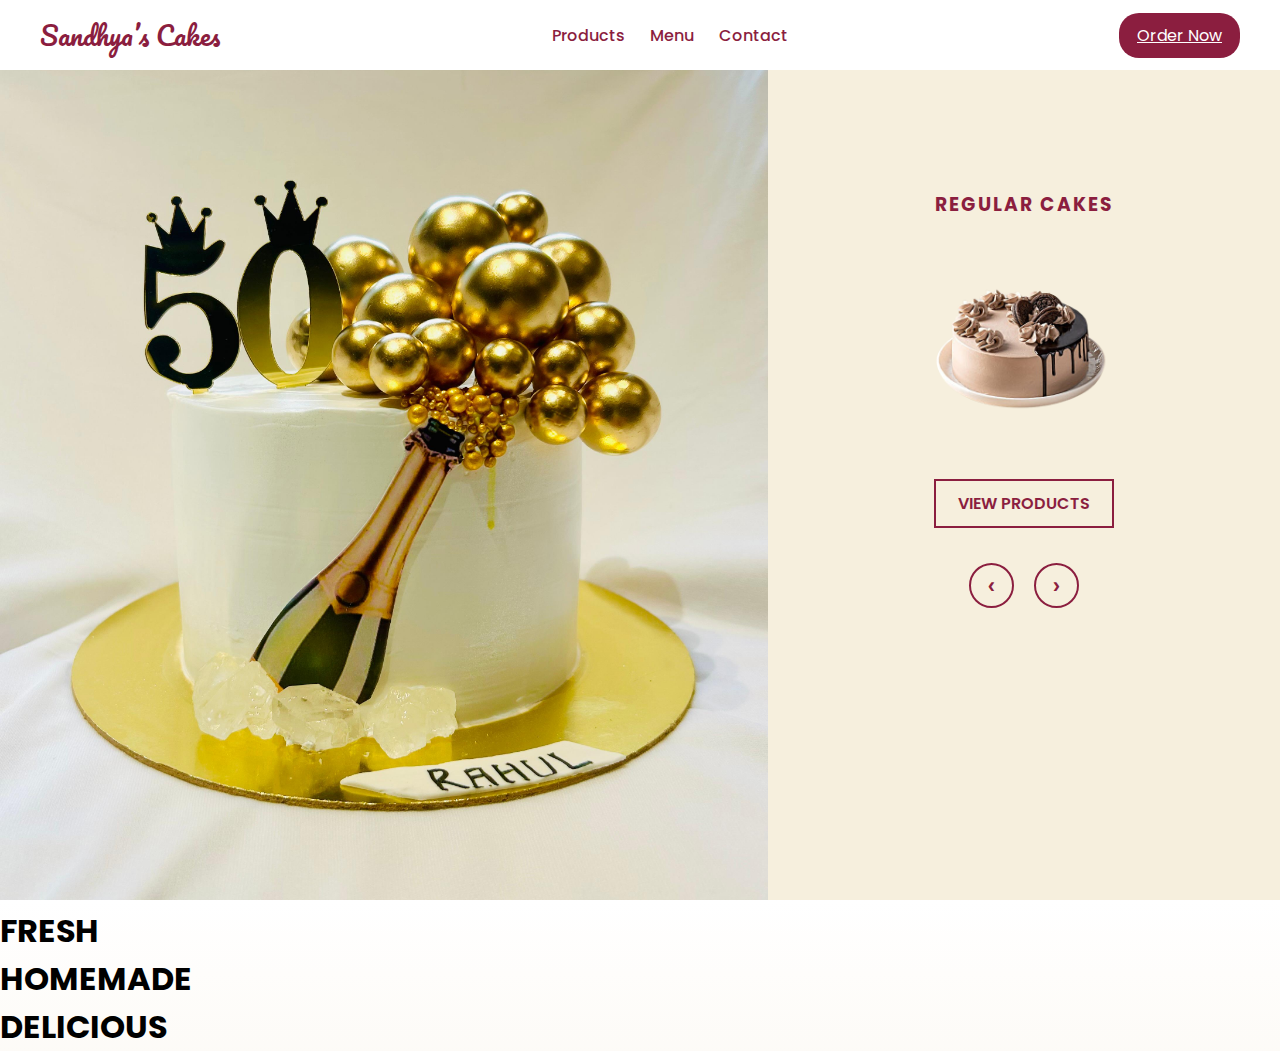
<file: index.html>
<!DOCTYPE html>
<html lang="en">
<head>
    <meta charset="UTF-8">
    <title>Sandhya’s Cakes</title>

    <!-- Google Fonts -->
    <link href="https://fonts.googleapis.com/css2?family=Pacifico&family=Poppins:wght@400;500;600&display=swap" rel="stylesheet">

    <link rel="stylesheet" href="style.css">
</head>
<body>

<!-- NAVBAR -->
<nav class="navbar">
    <div class="logo">Sandhya’s Cakes</div>
    <ul class="nav-links">
        <li><a href="Products">Products</a></li>
        <li><a href="menu.html">Menu</a></li>
        <li><a href="Contact">Contact</a></li>
    </ul>
    <a href="https://wa.me/919404030979?text=Hello!%20I%20want%20to%20order%20a%20cake%20"
   class="order-btn"
   target="_blank">
   Order Now
</a>

</nav>

<!-- HERO SECTION -->
<section class="hero">
    <!-- LEFT -->
    <div class="hero-left">
        <img src="cake1.jpeg" alt="Cake Image">
        <h1>FRESH<br>HOMEMADE<br>DELICIOUS</h1>
    </div>

    <!-- RIGHT -->
   <div class="hero-right">
    <h3 id="category-title">REGULAR CAKES</h3>

    <img id="category-image" src="regular-cake.png" alt="Cake">

    <a id="viewLink" href="regular-cakes.html" class="view-btn">
        VIEW PRODUCTS
    </a>

    <div class="arrows">
        <button onclick="prevCategory()">‹</button>
        <button onclick="nextCategory()">›</button>
    </div>
</div>

</section>
<script>
const categories = [
    {
        name: "REGULAR CAKES",
        image: "regular-cake.jpg",
        link: "regular-cakes.html"
    },
    {
        name: "PREMIUM CAKES",
        image: "premium-cake.png",
        link: "premium-cakes.html"
    },
    {
        name: "DRY CAKES",
        image: "dry-cake.png",
        link: "dry-cakes.html"
    },
    {
        name: "CUPCAKES",
        image: "cupcake.png",
        link: "cupcakes.html"
    },
     {
        name: "CHEESECAKE JARS",
        image: "chessecake.png",
        link: "cheesecake.html"
    }
];

let index = 0;

function updateCategory() {
    document.getElementById("category-title").innerText = categories[index].name;
    document.getElementById("category-image").src = categories[index].image;
    document.getElementById("viewLink").href = categories[index].link;
}

function nextCategory() {
    index = (index + 1) % categories.length;
    updateCategory();
}

function prevCategory() {
    index = (index - 1 + categories.length) % categories.length;
    updateCategory();
}
</script>

</body>
</html>
</file>
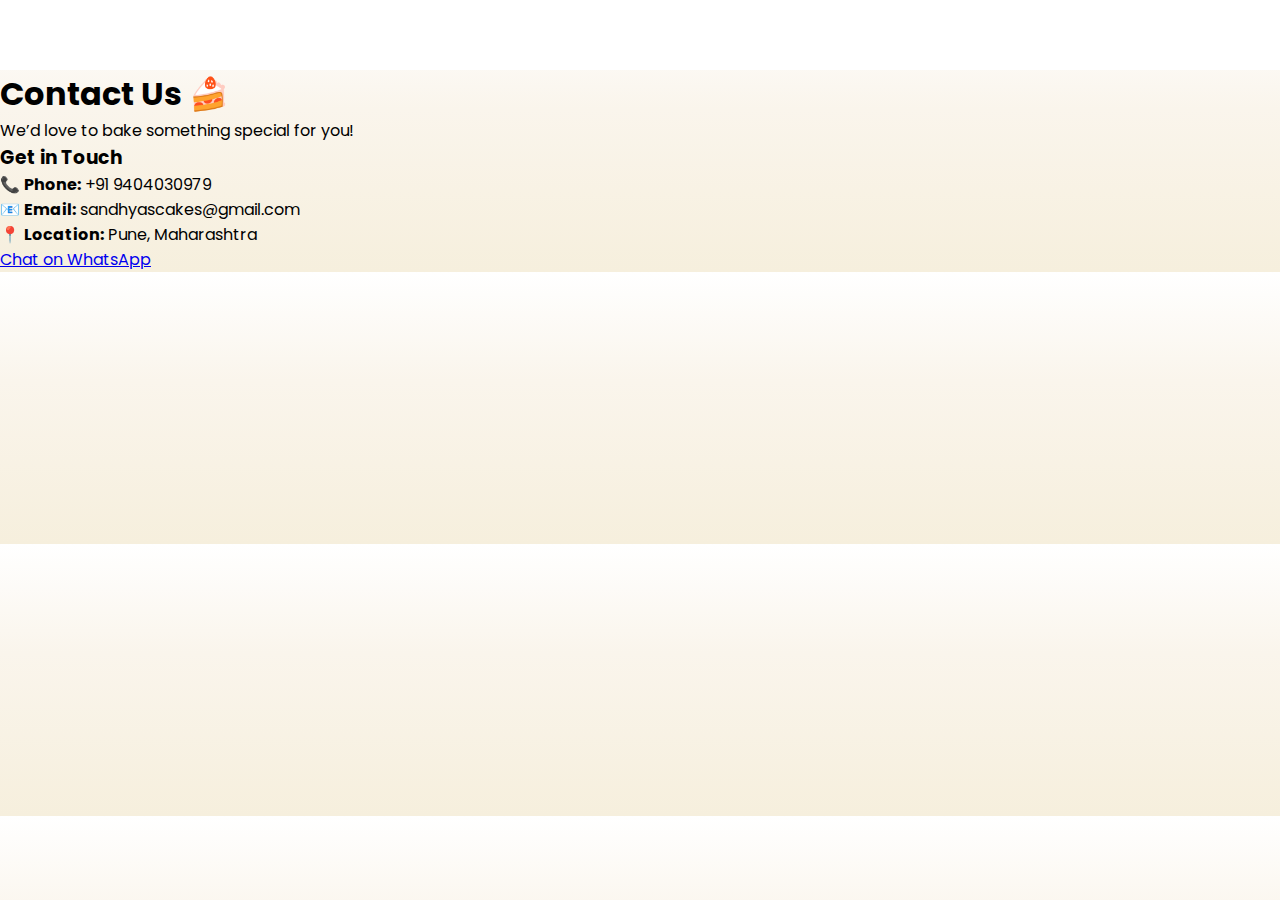
<file: contact.html>
<!DOCTYPE html>
<html lang="en">
<head>
  <meta charset="UTF-8">
  <title>Contact | Sandhya’s Cakes</title>

  <!-- Google Fonts -->
  <link href="https://fonts.googleapis.com/css2?family=Pacifico&family=Poppins:wght@400;500;600&display=swap" rel="stylesheet">

  <!-- Main CSS -->
  <link rel="stylesheet" href="style.css">
</head>

<body class="contact-body">
<!-- NAVBAR -->
<nav class="navbar">
  <div class="logo">Sandhya’s Cakes</div>

  <ul class="nav-links">
    <li><a href="index.html">Home</a></li>
    <li><a href="menu.html">Menu</a></li>
    <li><a href="images.html">Gallery</a></li>
  </ul>

  <a href="https://wa.me/919404030979?text=Hello! I want to order a cake 🎂"
     class="order-btn" target="_blank">
    Order Now
  </a>
</nav>

<!-- CONTACT PAGE WRAPPER -->
<div class="contact-wrapper">

  <!-- NAVBAR -->
  <nav class="navbar">
    <!-- your navbar content -->
  </nav>

  <!-- CONTACT SECTION -->
  <section class="contact-page">

    <div class="contact-header">
      <h1>Contact Us 🍰</h1>
      <p>We’d love to bake something special for you!</p>
    </div>

    <div class="contact-main">
      <div class="contact-content">
        <div class="contact-card">
          <h3>Get in Touch</h3>

          <p>📞 <strong>Phone:</strong> +91 9404030979</p>
          <p>📧 <strong>Email:</strong> sandhyascakes@gmail.com</p>
          <p>📍 <strong>Location:</strong> Pune, Maharashtra</p>

          <a href="https://wa.me/919404030979"
             class="whatsapp-btn"
             target="_blank">
            Chat on WhatsApp
          </a>
        </div>
      </div>
    </div>

  </section>
</div>

</body>
</html>
</file>
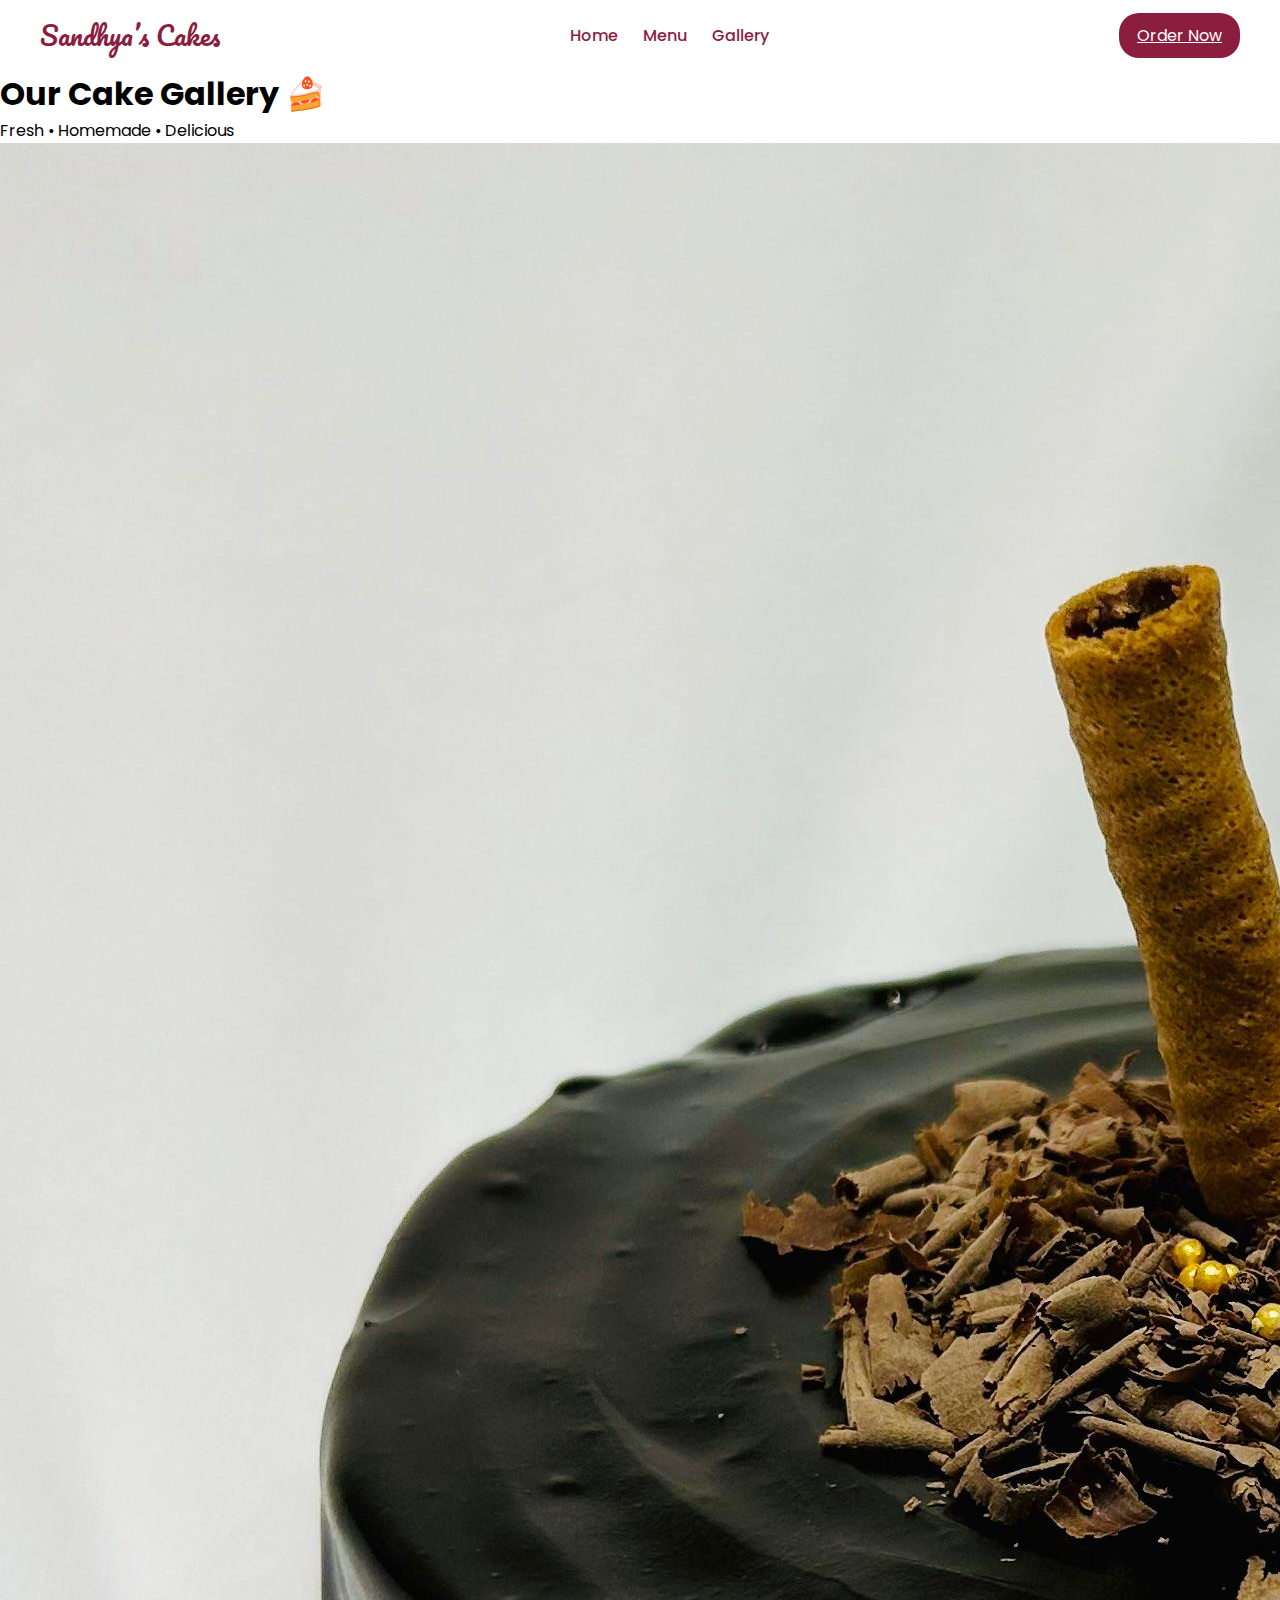
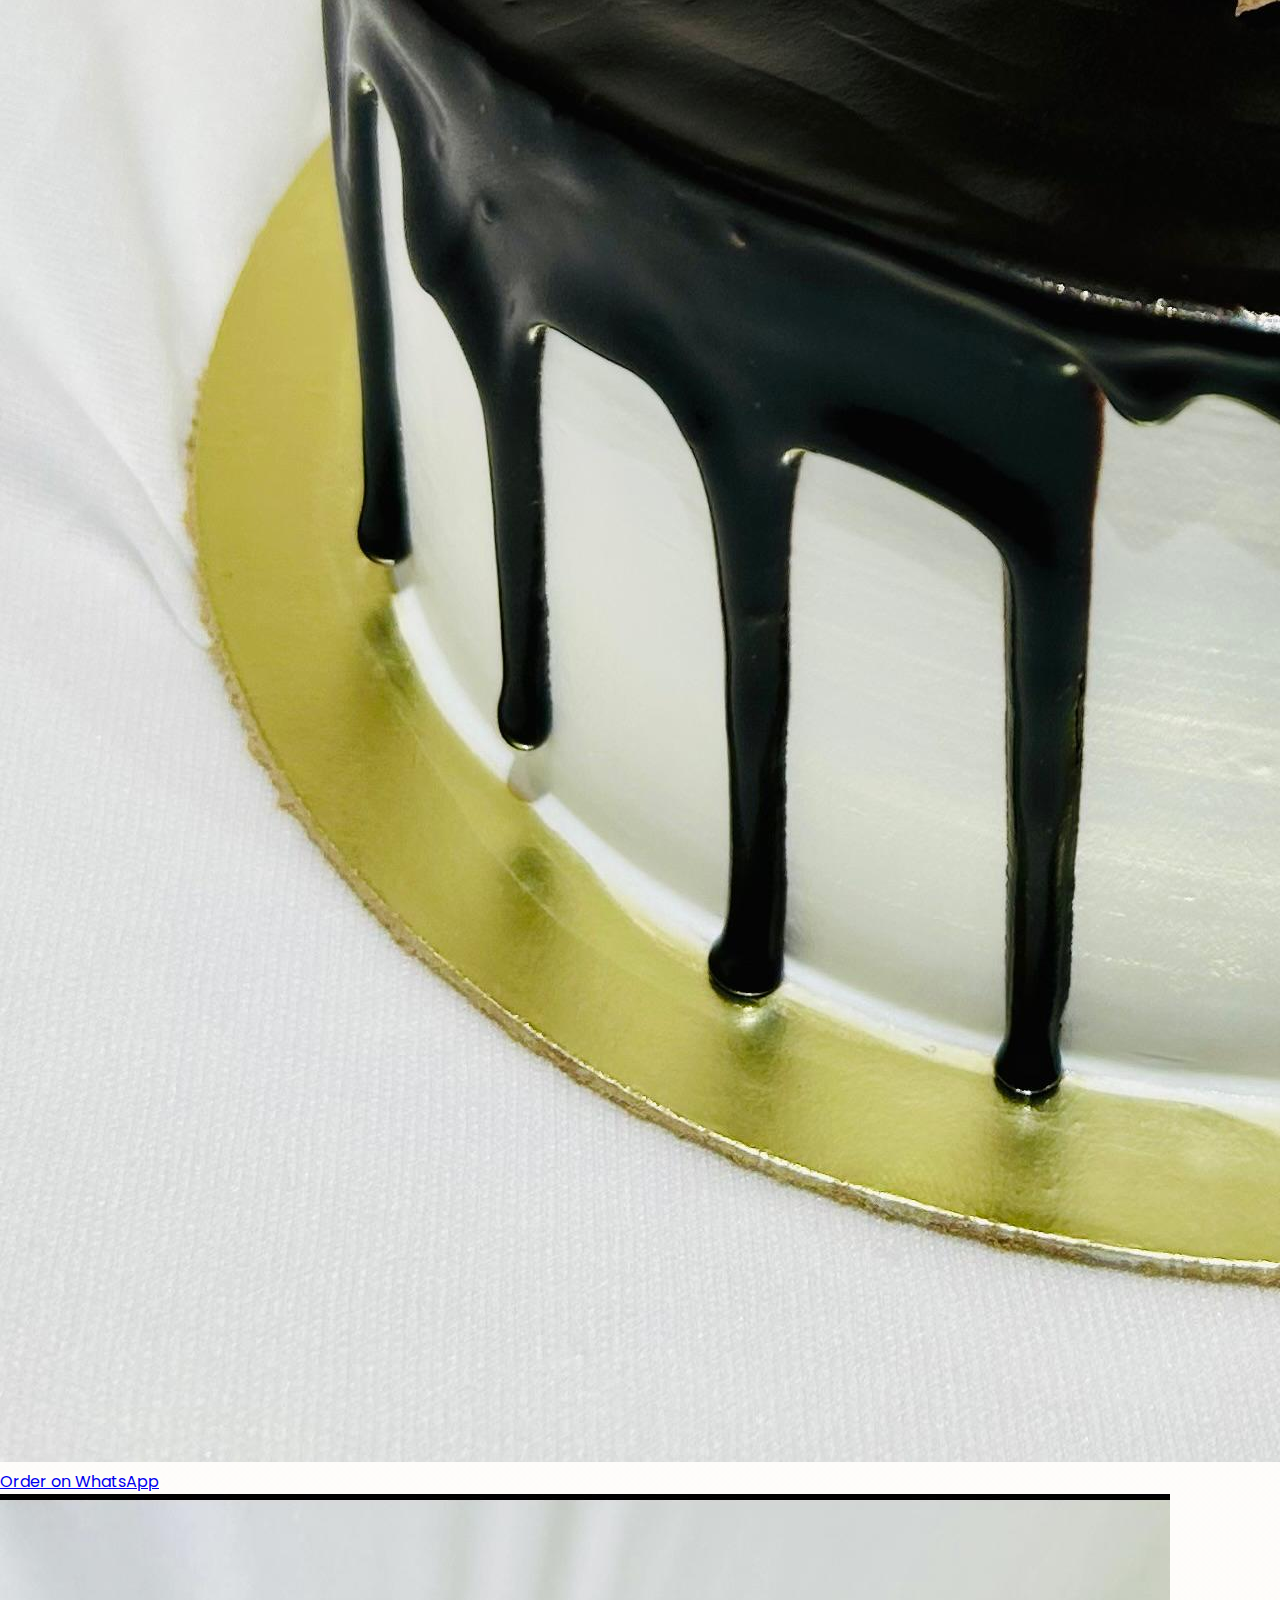
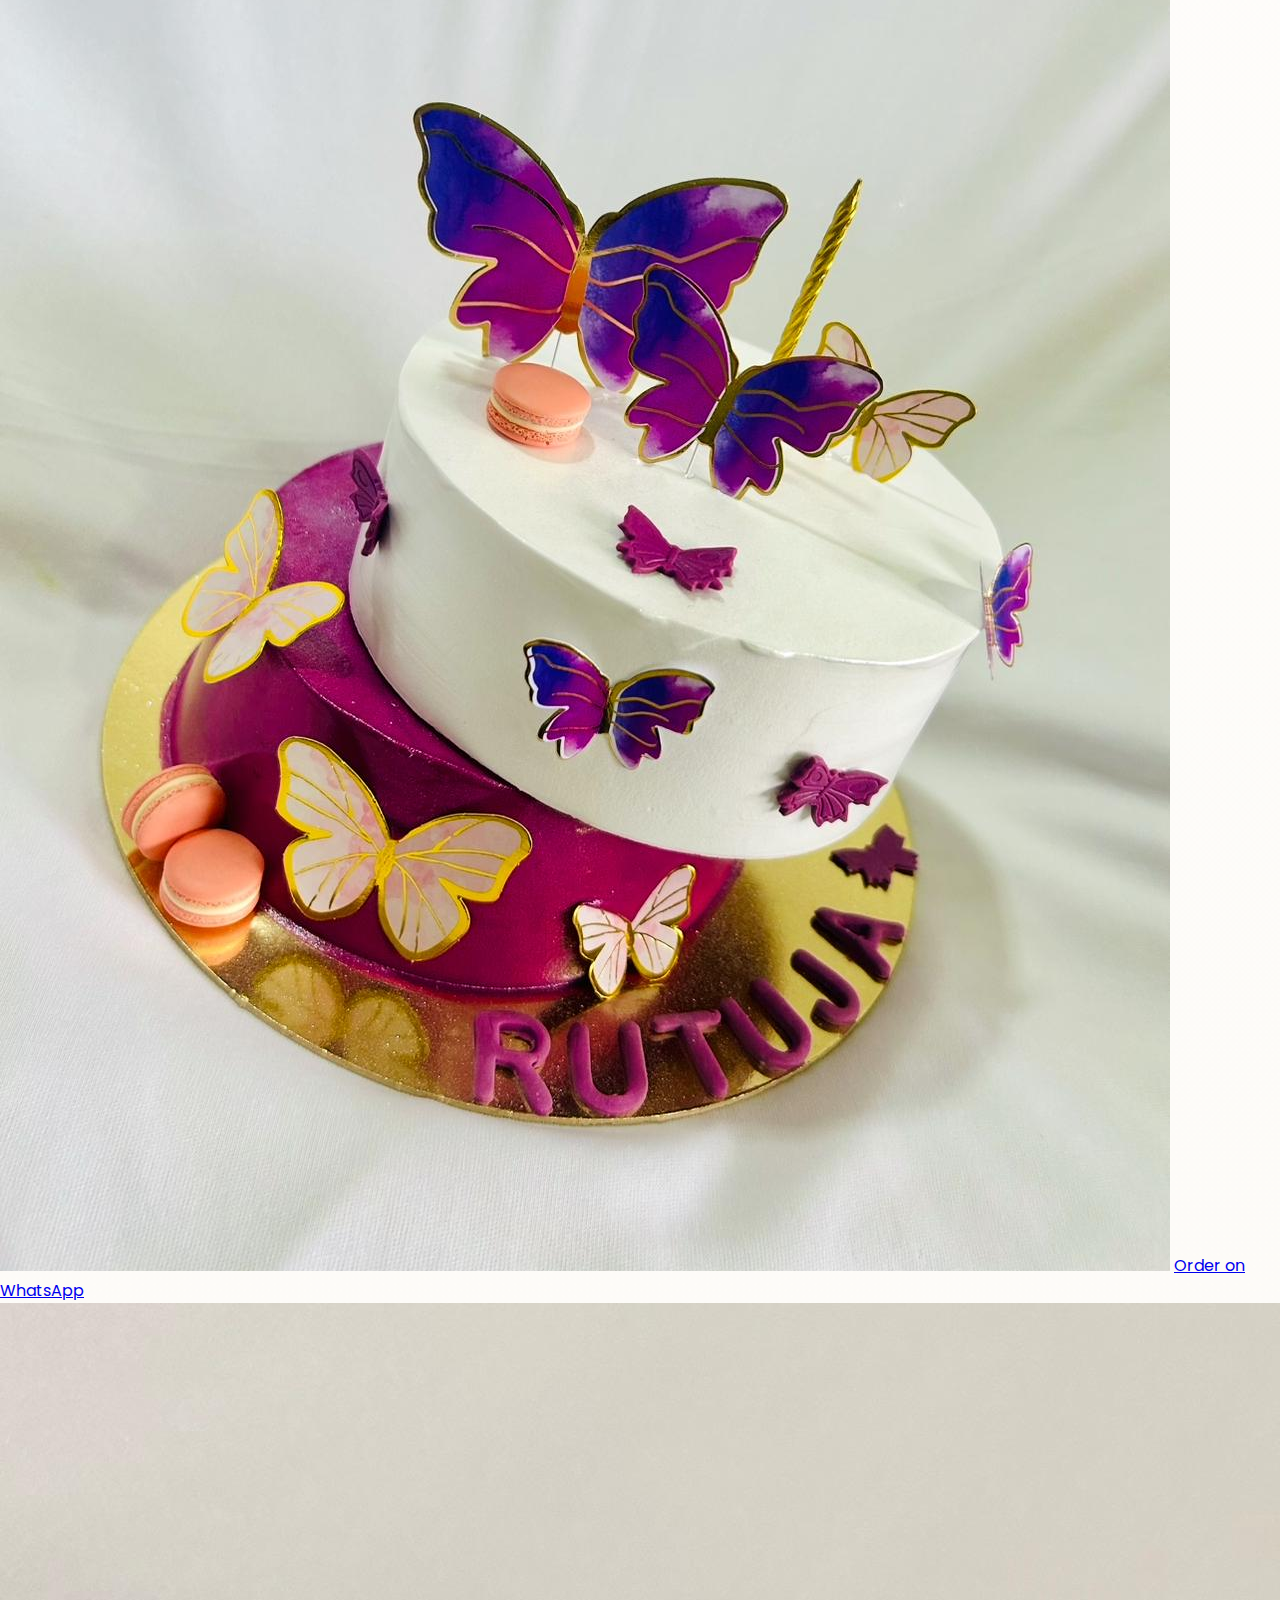
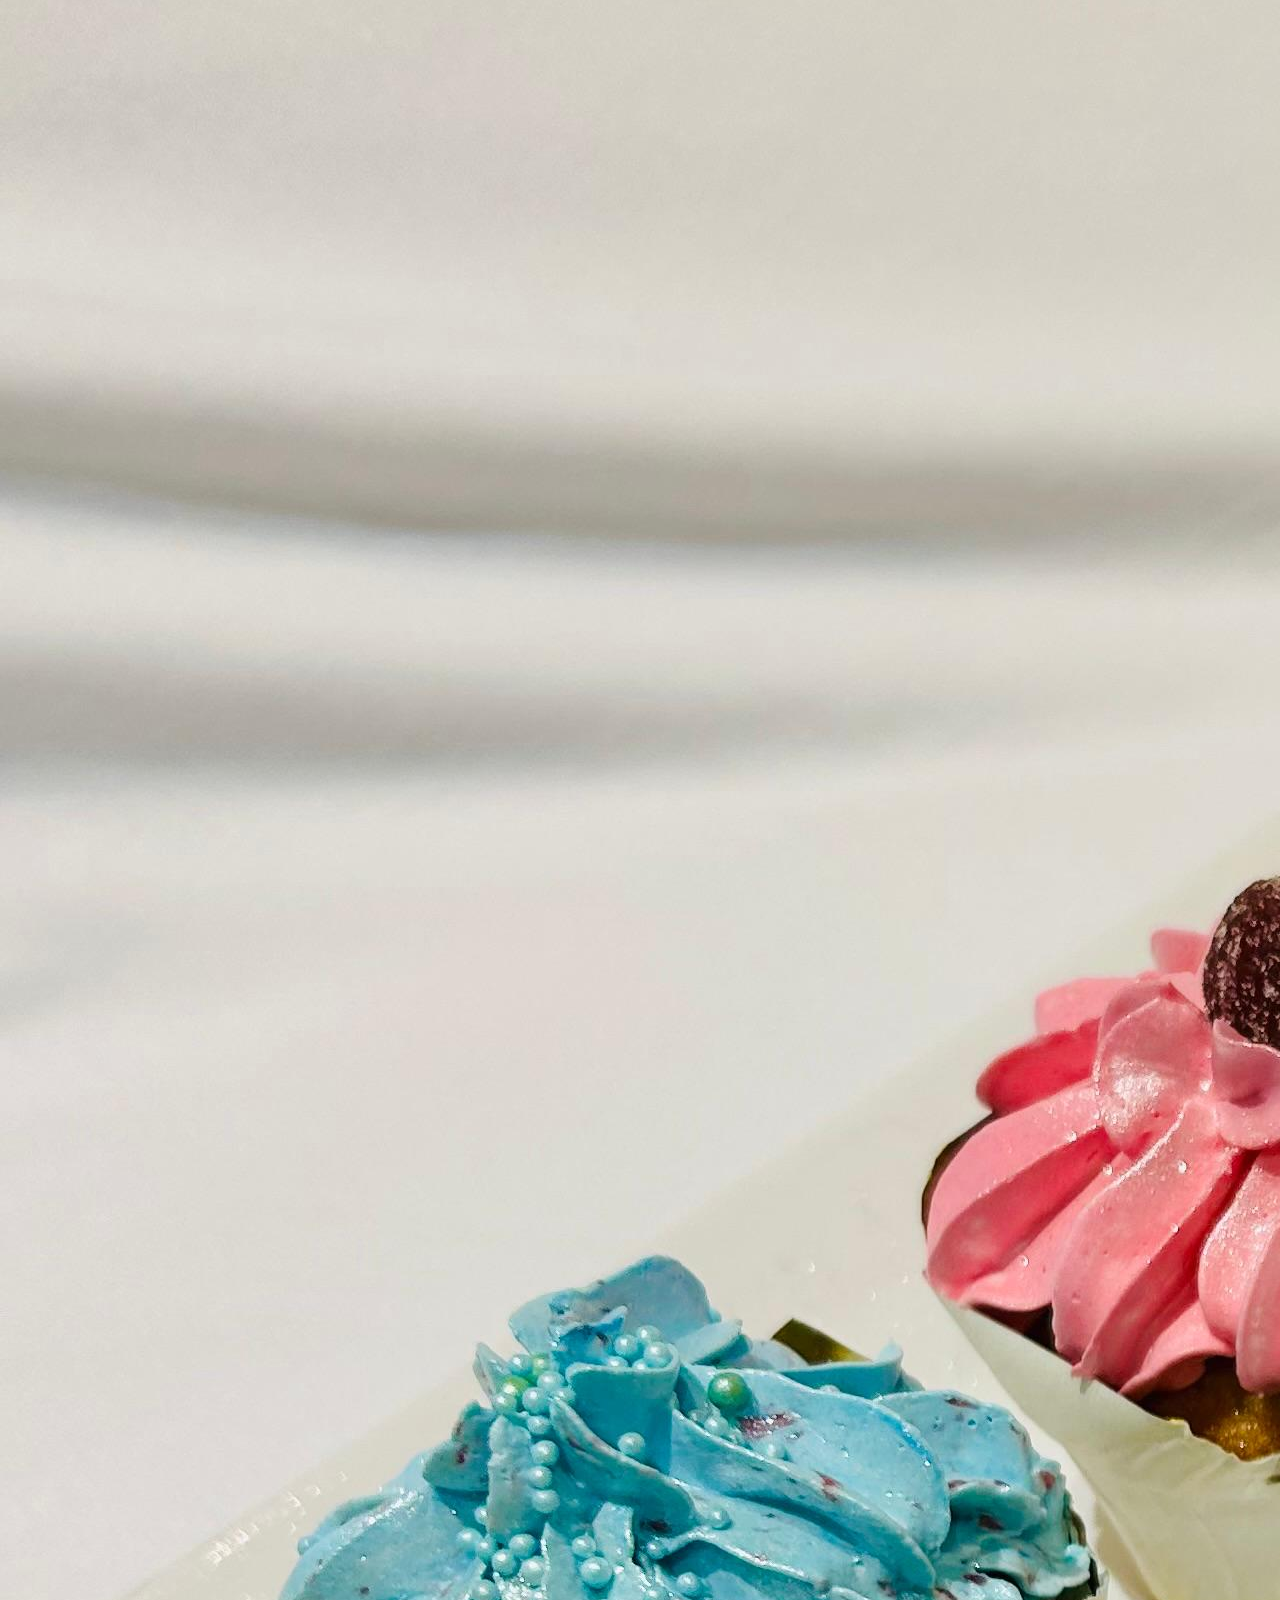
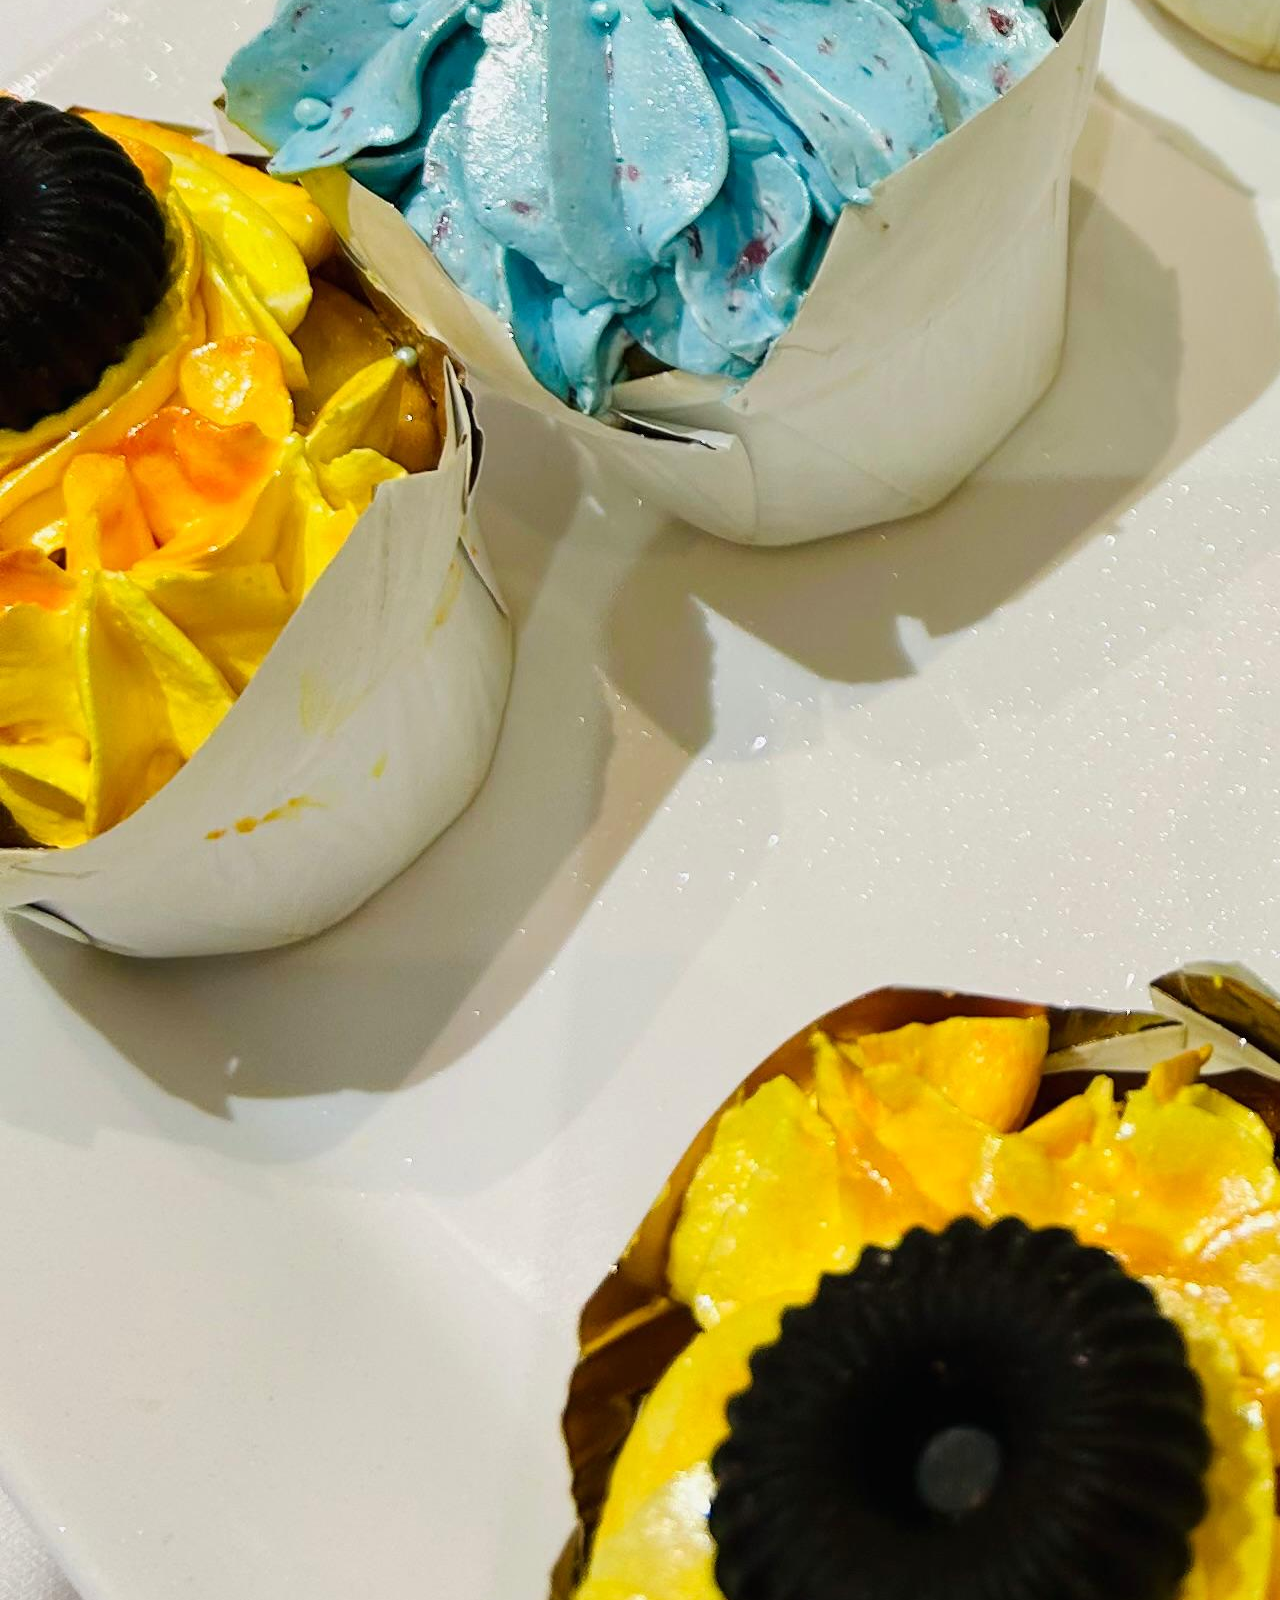
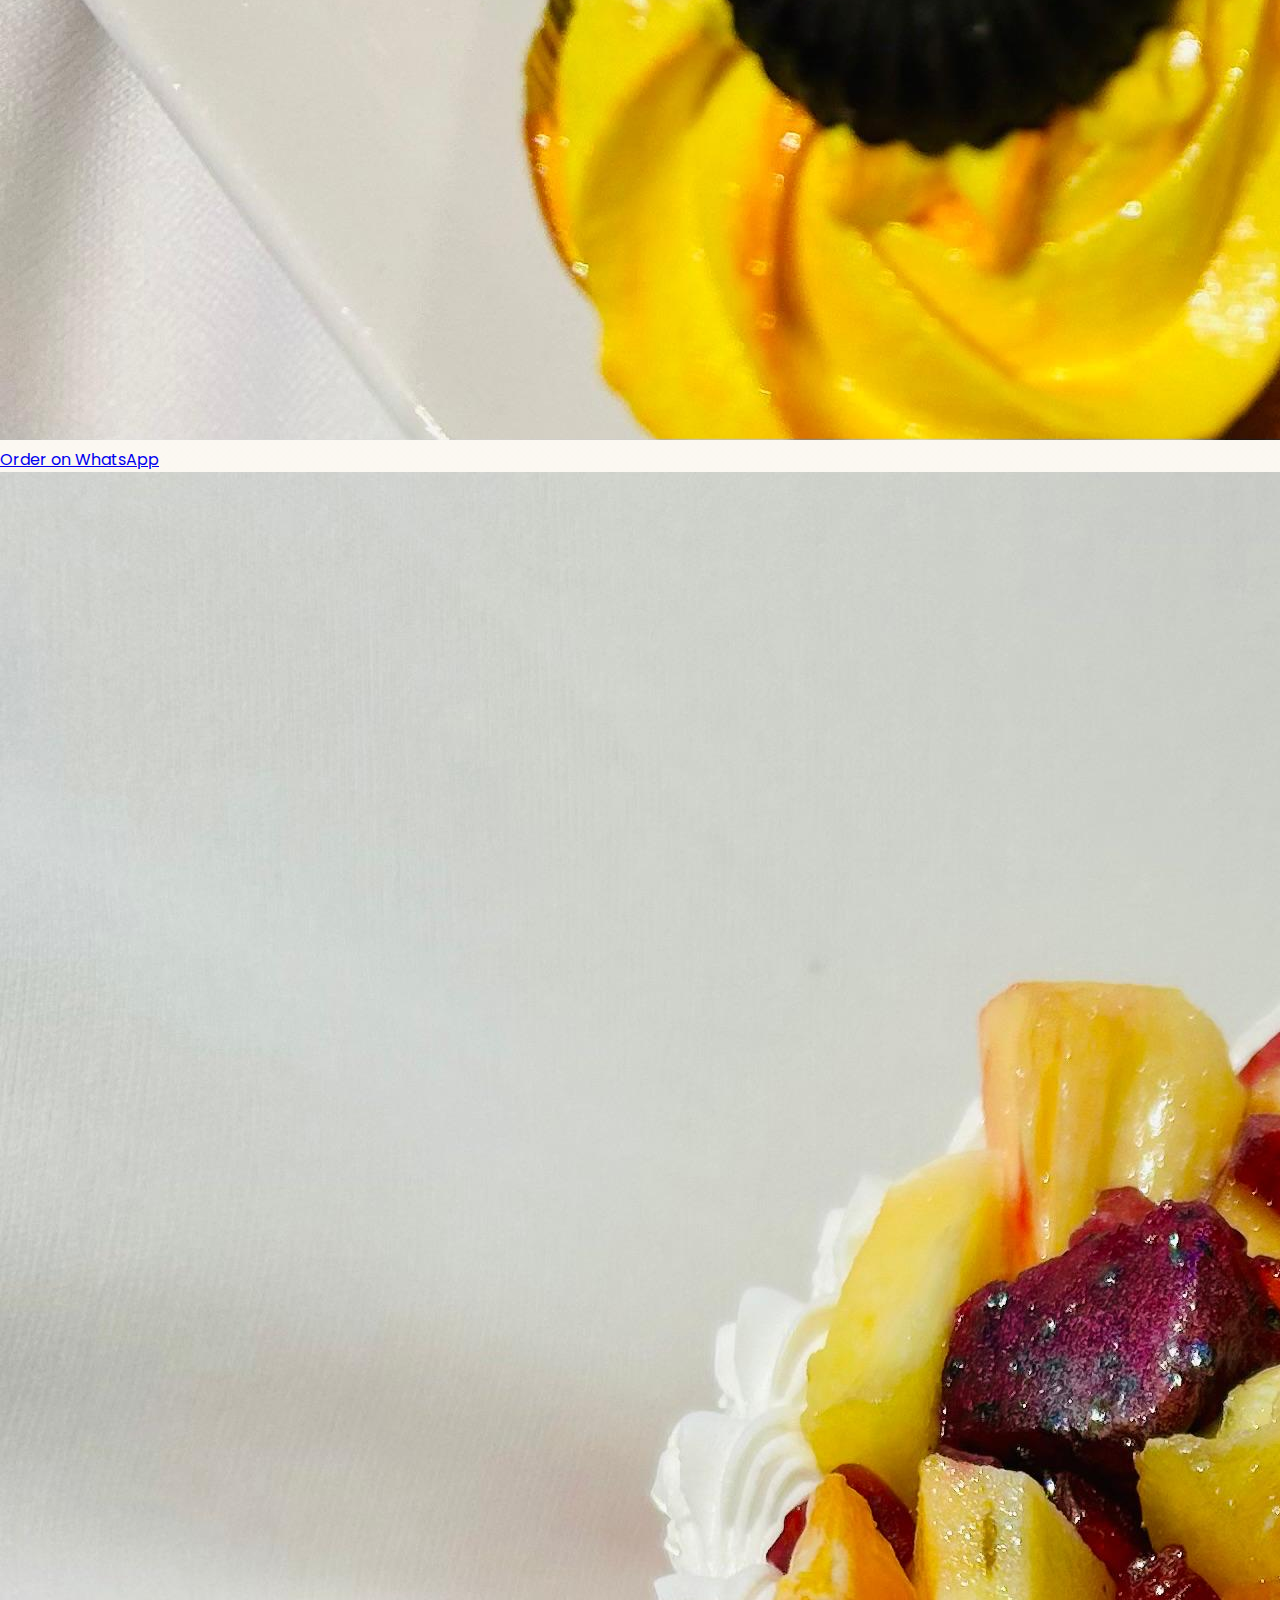
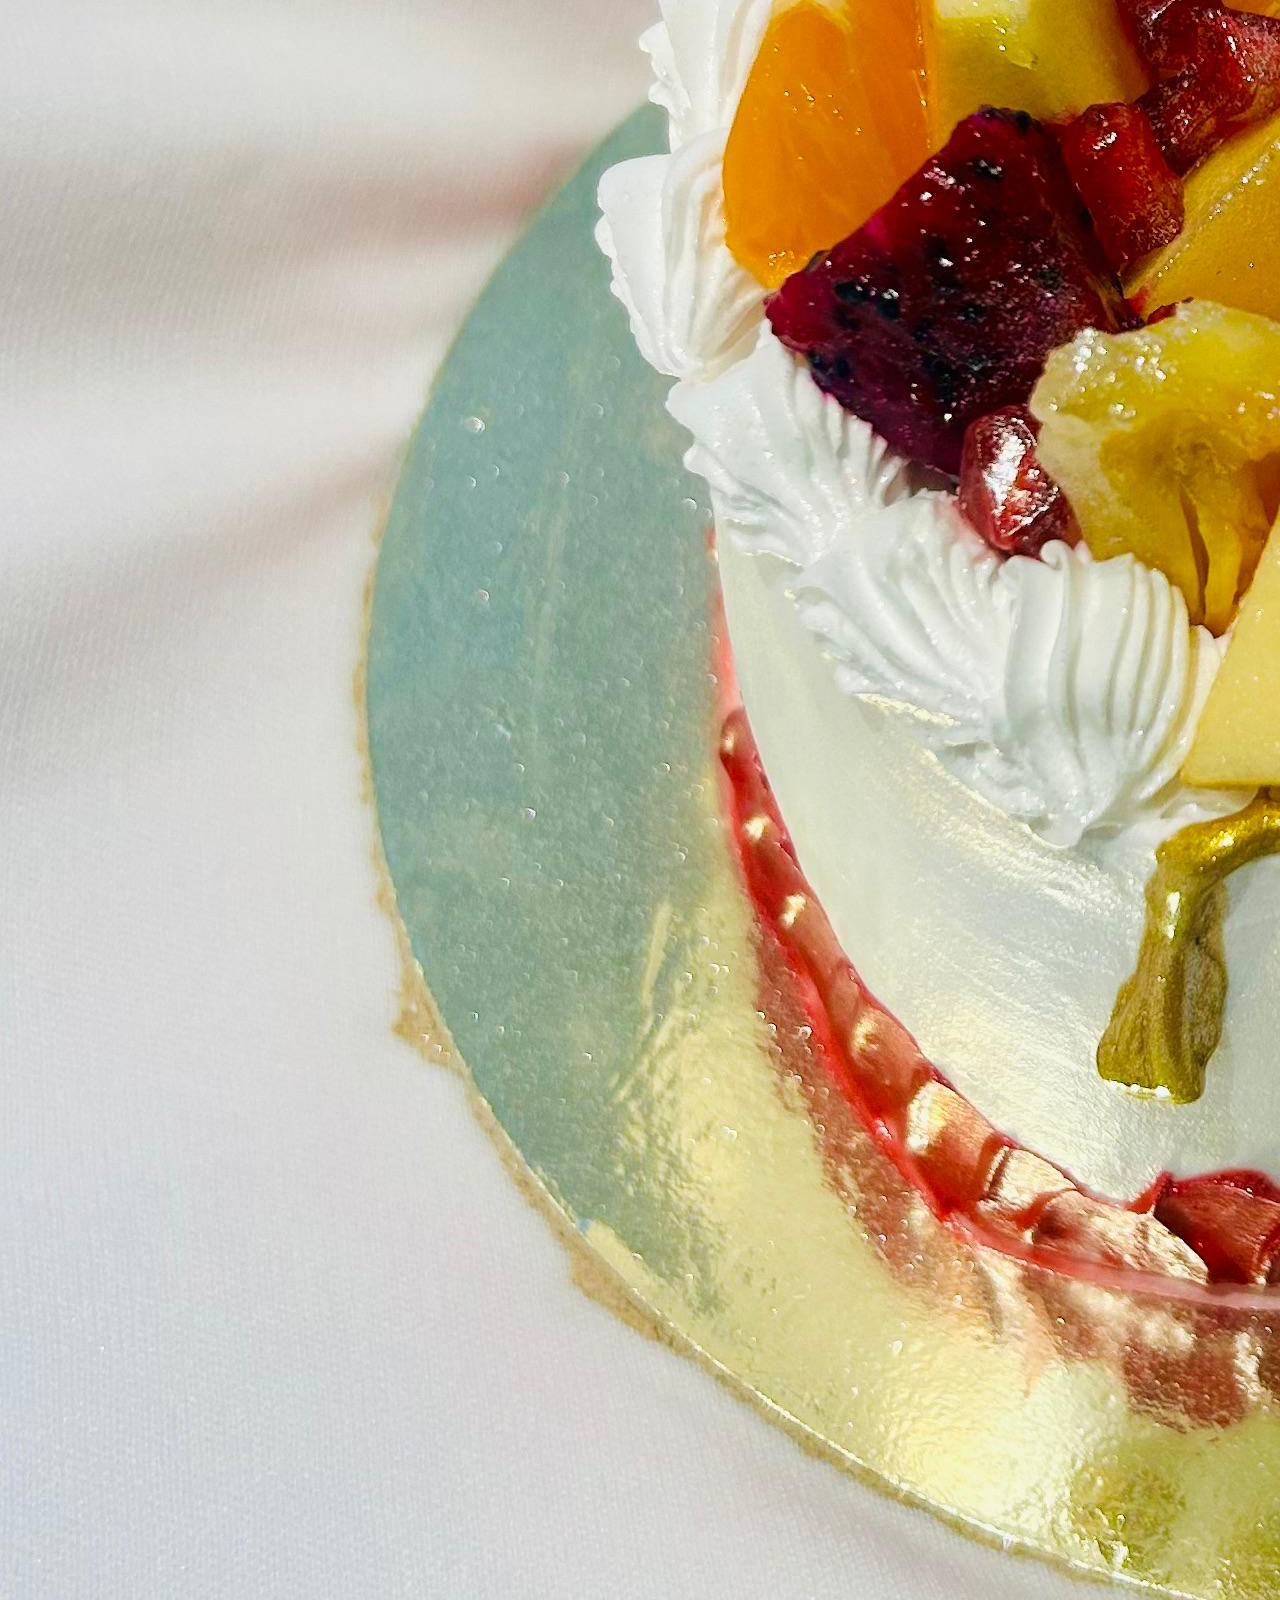
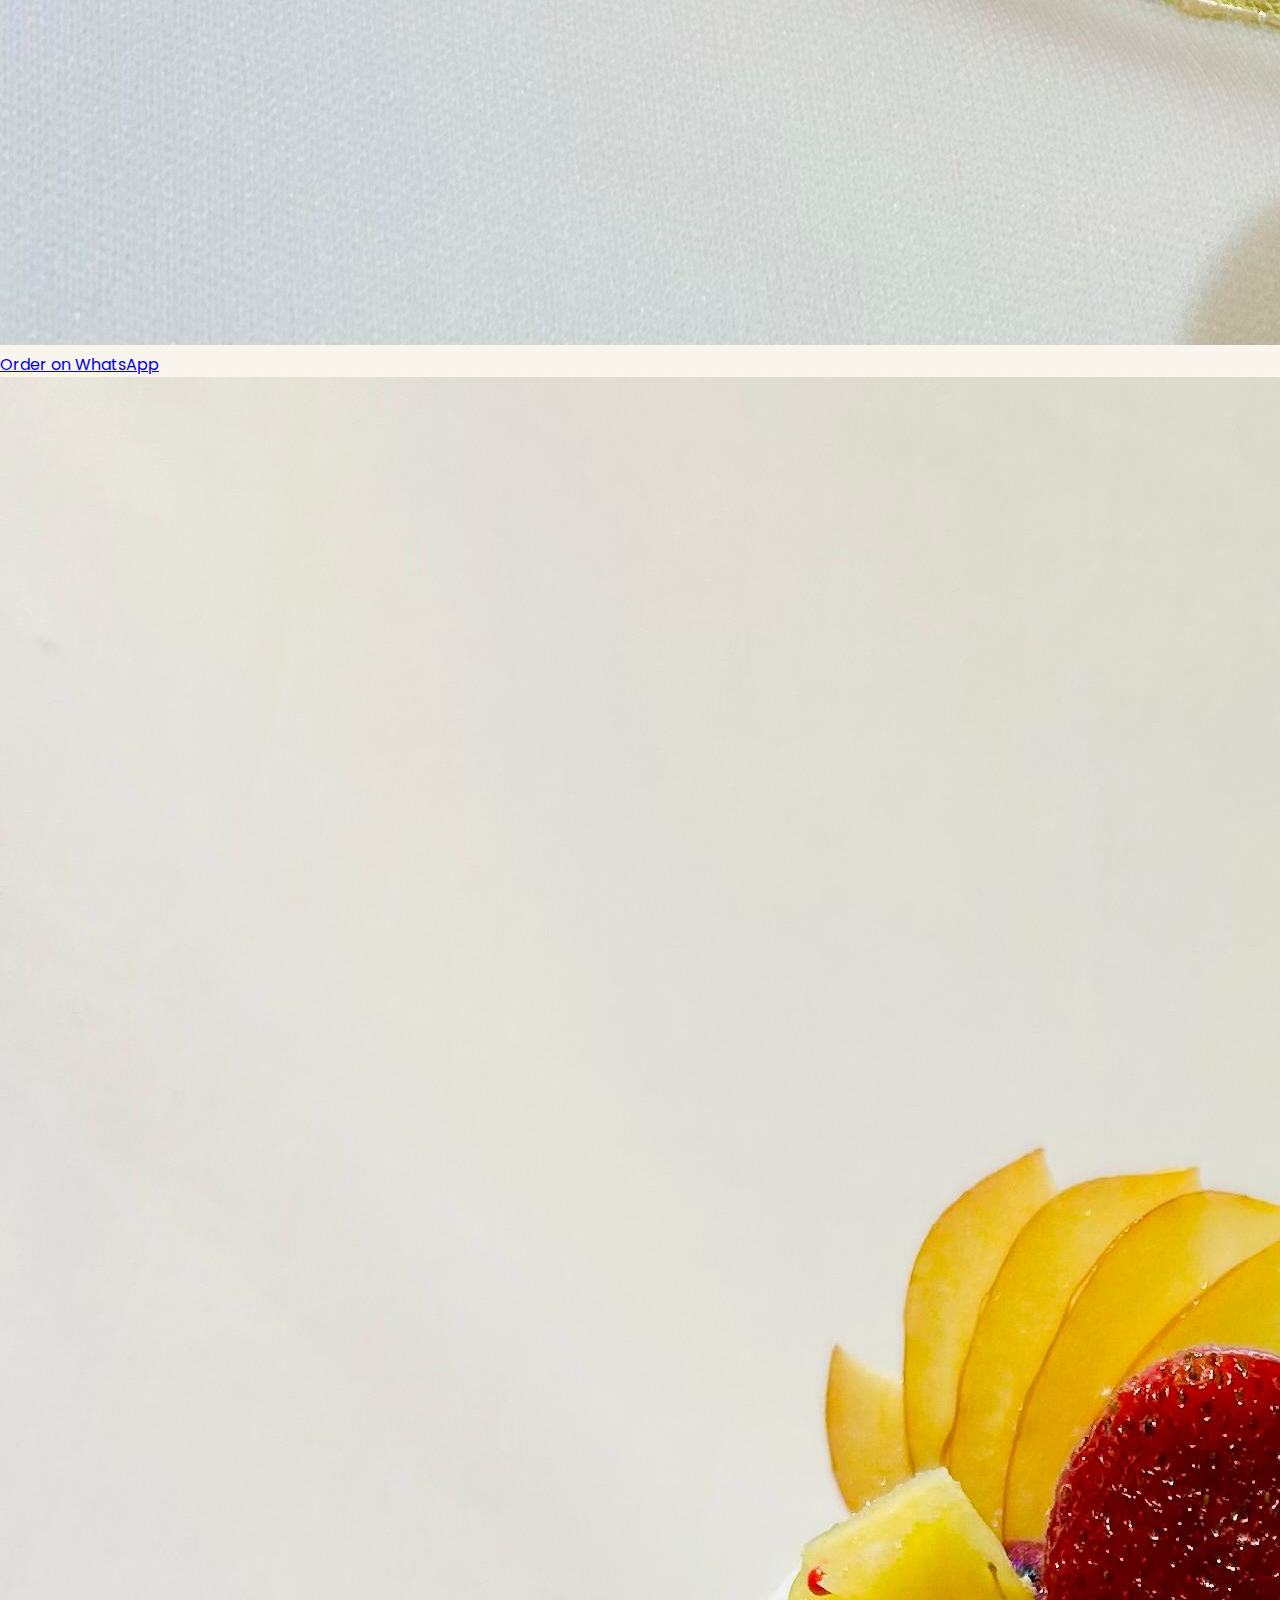
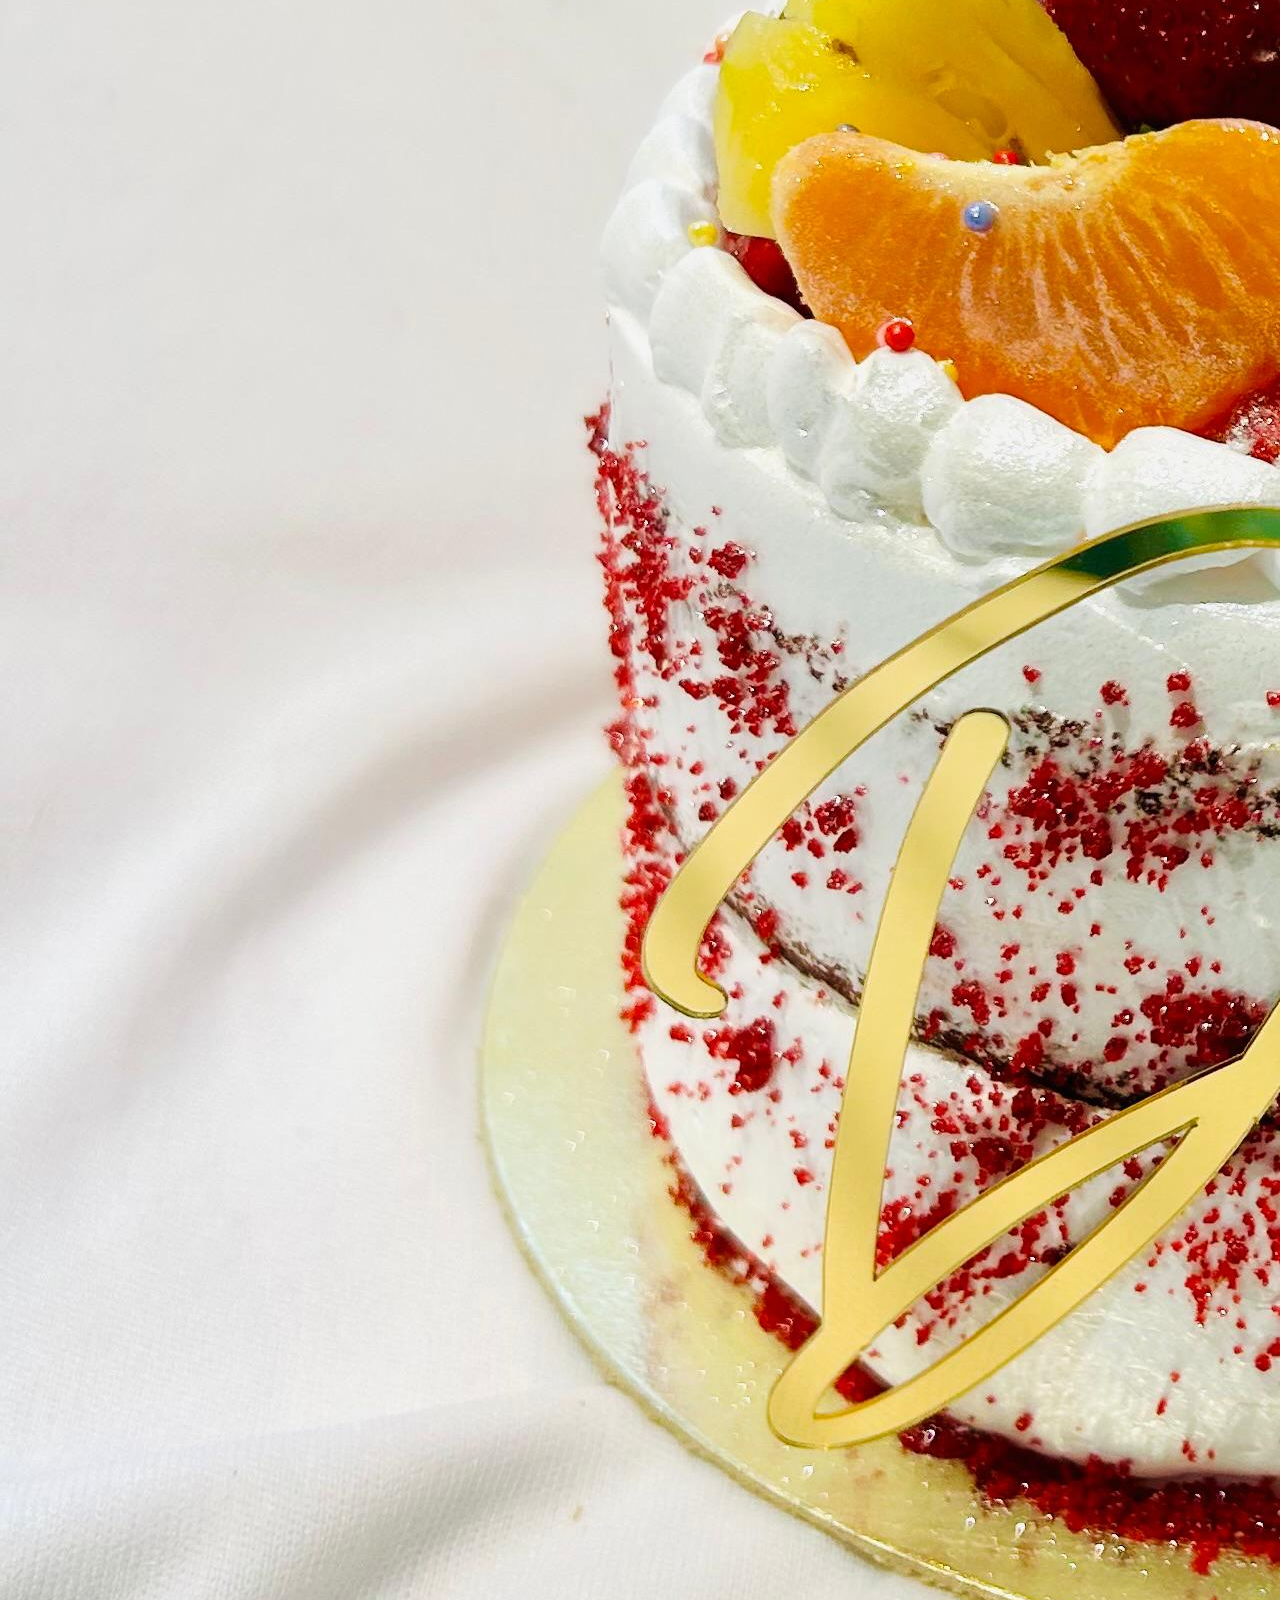
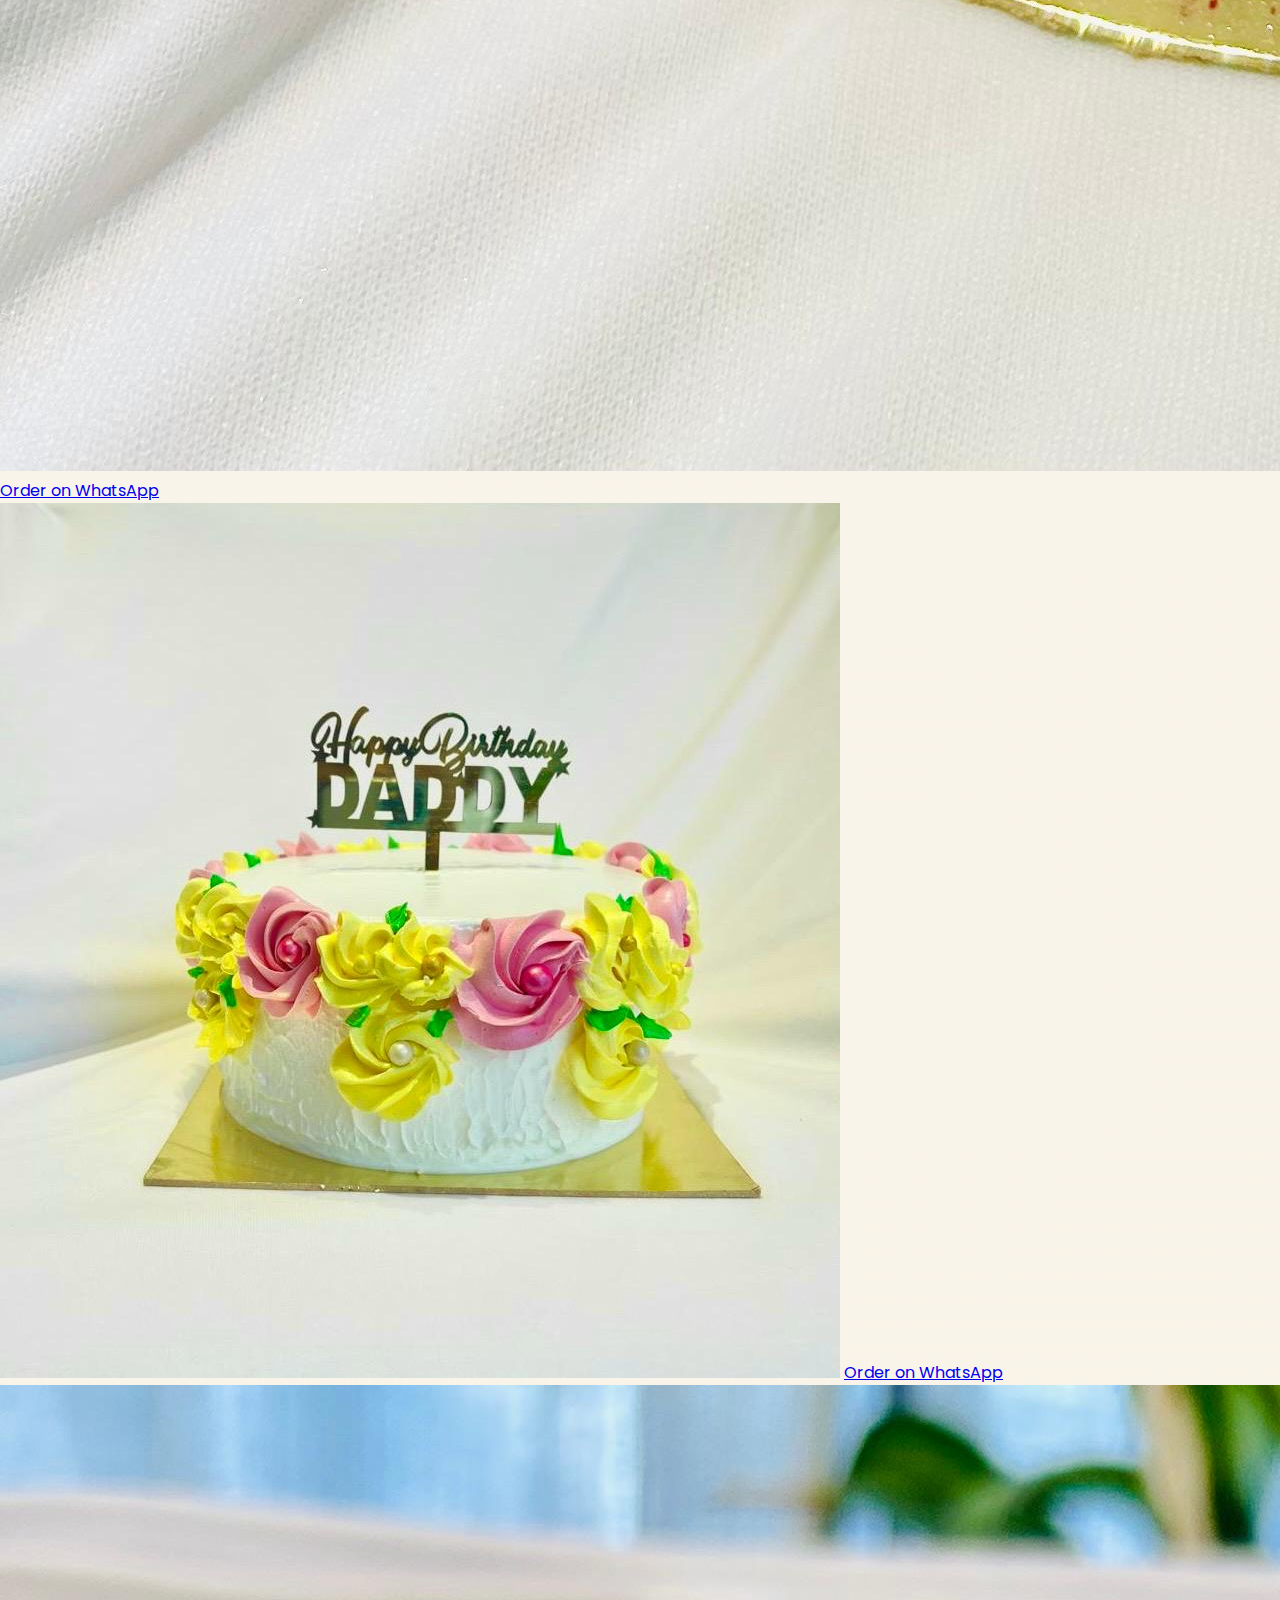
<file: images.html>
<!DOCTYPE html>
<html lang="en">
<head>
  <meta charset="UTF-8">
  <title>Cake Gallery | Sandhya’s Cakes</title>

  <!-- Google Fonts -->
  <link href="https://fonts.googleapis.com/css2?family=Pacifico&family=Poppins:wght@400;500;600&display=swap" rel="stylesheet">

  <!-- Main CSS -->
  <link rel="stylesheet" href="style.css">
</head>

<body>

<!-- NAVBAR -->
<nav class="navbar">
  <div class="logo">Sandhya’s Cakes</div>

  <ul class="nav-links">
    <li><a href="index.html">Home</a></li>
    <li><a href="menu.html">Menu</a></li>
    <li><a href="image.html">Gallery</a></li>
  </ul>

  <a href="https://wa.me/919404030979?text=Hello! I want to order a cake 🎂"
     class="order-btn" target="_blank">
    Order Now
  </a>
</nav>

<!-- TITLE -->
<section class="gallery-title">
  <h1>Our Cake Gallery 🍰</h1>
  <p>Fresh • Homemade • Delicious</p>
</section>

<!-- IMAGE GRID -->
<section class="gallery-section">
  <div class="masonry">

    <div class="cake-item">
      <img src="cake.jpeg" class="gallery-img" alt="Chocolate Truffle Cake">
      <a href="https://wa.me/919404030979?text=Hello! I want to order the Chocolate Truffle Cake 🍰"
         target="_blank" class="order-overlay">
        Order on WhatsApp
      </a>
    </div>

    <div class="cake-item">
      <img src="cake2.jpeg" class="gallery-img" alt="Red Velvet Cake">
      <a href="https://wa.me/919404030979?text=Hello! I want to order the Red Velvet Cake 🍰"
         target="_blank" class="order-overlay">
        Order on WhatsApp
      </a>
    </div>

    <div class="cake-item">
      <img src="cake3.jpeg" class="gallery-img" alt="Dry Fruit Cake">
      <a href="https://wa.me/919404030979?text=Hello! I want to order the Dry Fruit Cake 🍰"
         target="_blank" class="order-overlay">
        Order on WhatsApp
      </a>
    </div>

    <div class="cake-item">
      <img src="cake4.jpeg" class="gallery-img" alt="Butterscotch Cake">
      <a href="https://wa.me/919404030979?text=Hello! I want to order the Butterscotch Cake 🍰"
         target="_blank" class="order-overlay">
        Order on WhatsApp
      </a>
    </div>

    <div class="cake-item">
      <img src="cake5.jpeg" class="gallery-img" alt="Black Forest Cake">
      <a href="https://wa.me/919404030979?text=Hello! I want to order the Black Forest Cake 🍰"
         target="_blank" class="order-overlay">
        Order on WhatsApp
      </a>
    </div>

    <div class="cake-item">
      <img src="cake6.jpeg" class="gallery-img" alt="Pineapple Cake">
      <a href="https://wa.me/919404030979?text=Hello! I want to order the Pineapple Cake 🍰"
         target="_blank" class="order-overlay">
        Order on WhatsApp
      </a>
    </div>

    <div class="cake-item">
      <img src="cake7.jpeg" class="gallery-img" alt="Pineapple Cake">
      <a href="https://wa.me/919404030979?text=Hello! I want to order the Pineapple Cake 🍰"
         target="_blank" class="order-overlay">
        Order on WhatsApp
      </a>
    </div>

    <div class="cake-item">
      <img src="cake8.jpeg" class="gallery-img" alt="Pineapple Cake">
      <a href="https://wa.me/919404030979?text=Hello! I want to order the Pineapple Cake 🍰"
         target="_blank" class="order-overlay">
        Order on WhatsApp
      </a>
    </div>

    <div class="cake-item">
      <img src="cake9.jpeg" class="gallery-img" alt="Pineapple Cake">
      <a href="https://wa.me/919404030979?text=Hello! I want to order the Pineapple Cake 🍰"
         target="_blank" class="order-overlay">
        Order on WhatsApp
      </a>
    </div>

    <div class="cake-item">
      <img src="cake10.jpeg" class="gallery-img" alt="Pineapple Cake">
      <a href="https://wa.me/919404030979?text=Hello! I want to order the Pineapple Cake 🍰"
         target="_blank" class="order-overlay">
        Order on WhatsApp
      </a>
    </div>

  </div>
</section>

<!-- LIGHTBOX -->
<div class="lightbox" id="lightbox">
  <span class="close">&times;</span>
  <img id="lightbox-img">
</div>

<!-- JS -->
<script>
  const images = document.querySelectorAll('.gallery-img');
  const lightbox = document.getElementById('lightbox');
  const lightboxImg = document.getElementById('lightbox-img');
  const closeBtn = document.querySelector('.close');

  images.forEach(img => {
    img.addEventListener('click', () => {
      lightbox.style.display = 'flex';
      lightboxImg.src = img.src;
    });
  });

  closeBtn.addEventListener('click', () => {
    lightbox.style.display = 'none';
  });

  lightbox.addEventListener('click', (e) => {
    if (e.target !== lightboxImg) {
      lightbox.style.display = 'none';
    }
  });
</script>

</body>
</html>
</file>
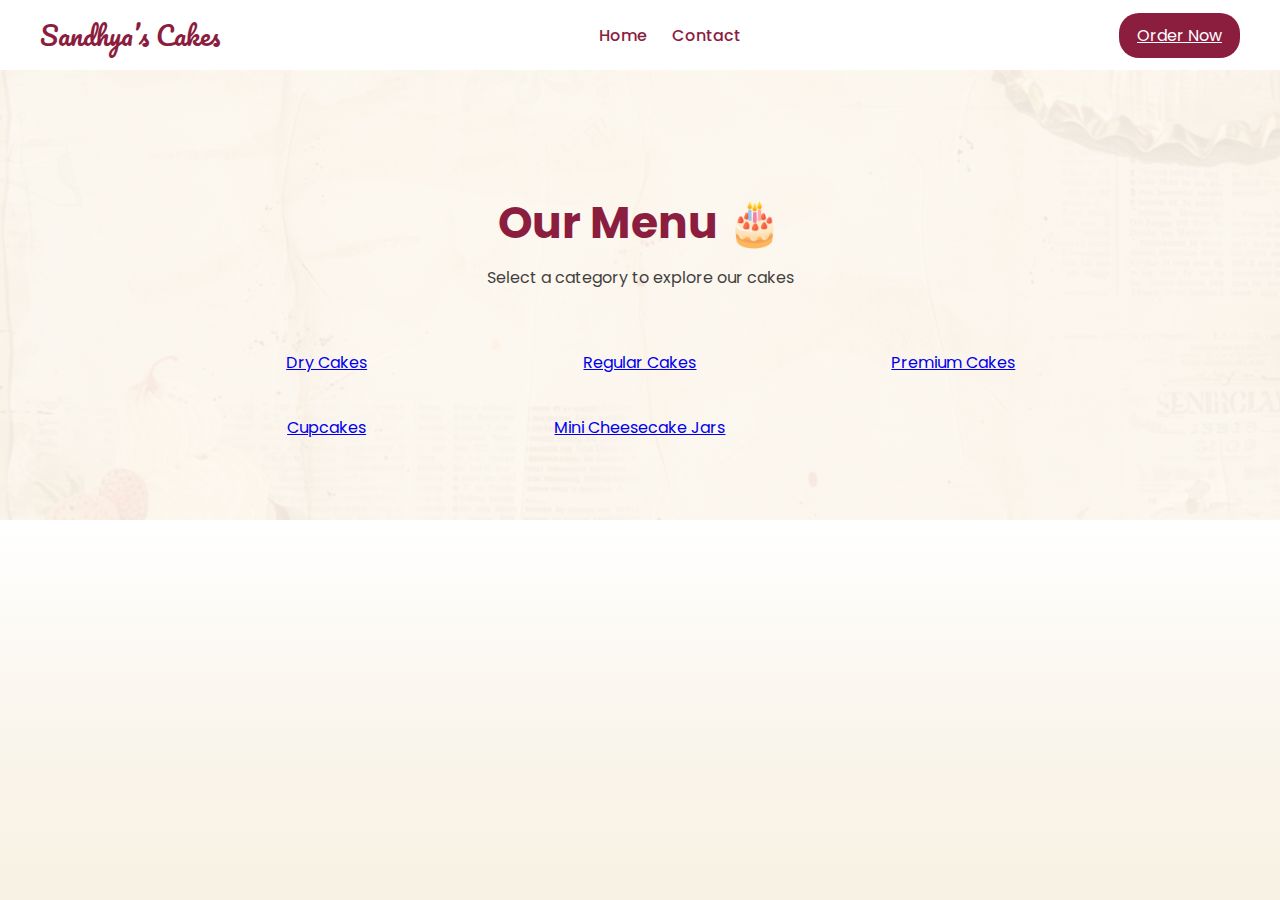
<file: menu.html>
<!DOCTYPE html>
<html lang="en">
<head>
    <meta charset="UTF-8">
    <title>Menu | Sandhya’s Cakes</title>

    <!-- Google Fonts -->
    <link href="https://fonts.googleapis.com/css2?family=Pacifico&family=Poppins:wght@400;500;600&display=swap" rel="stylesheet">

    <!-- Main CSS -->
    <link rel="stylesheet" href="style.css">
</head>
<body>

<!-- NAVBAR -->
<nav class="navbar">
    <div class="logo">Sandhya’s Cakes</div>

    <ul class="nav-links">
        <li><a href="index.html">Home</a></li>
        <li><a href="#contact">Contact</a></li>
    </ul>

    <a href="https://wa.me/919404030979?text=Hello!%20I%20want%20to%20order%20a%20cake%20🎂"
       class="order-btn"
       target="_blank">
       Order Now
    </a>
</nav>

<!-- MENU SECTION -->
<section class="menu-page">
    <h1>Our Menu 🎂</h1>
    <p class="menu-note">Select a category to explore our cakes</p>

    <div class="menu-grid">

        <a href="dry-cakes.html" class="menu-item">
            Dry Cakes
        </a>

        <a href="regular-cakes.html" class="menu-item">
            Regular Cakes
        </a>

        <a href="premium-cakes.html" class="menu-item">
            Premium Cakes
        </a>

        <a href="cupcakes.html" class="menu-item">
            Cupcakes
        </a>

        <a href="cheesecake-jars.html" class="menu-item">
            Mini Cheesecake Jars
        </a>

    </div>
</section>

</body>
</html>
</file>
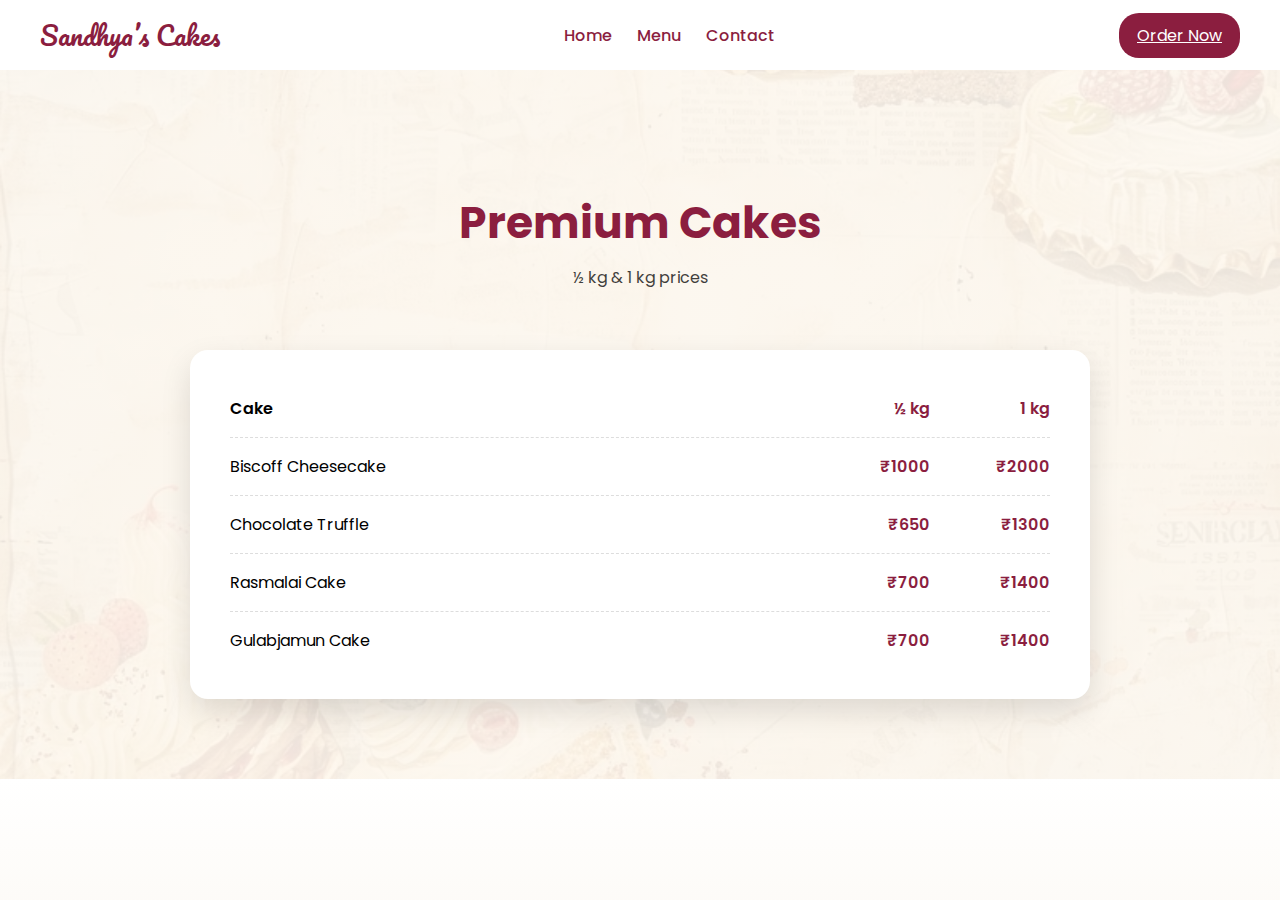
<file: premium-cakes.html>
<!DOCTYPE html>
<html lang="en">
<head>
  <meta charset="UTF-8">
  <title>Premium Cakes | Sandhya’s Cakes</title>

  <link href="https://fonts.googleapis.com/css2?family=Pacifico&family=Poppins:wght@400;500;600&display=swap" rel="stylesheet">
  <link rel="stylesheet" href="style.css">
</head>
<body>

<nav class="navbar">
  <div class="logo">Sandhya’s Cakes</div>

  <ul class="nav-links">
    <li><a href="index.html">Home</a></li>
    <li><a href="menu.html">Menu</a></li>
    <li><a href="#contact">Contact</a></li>
  </ul>

  <a href="https://wa.me/919404030979" class="order-btn" target="_blank">
    Order Now
  </a>
</nav>

<section class="menu-page">
  <h1>Premium Cakes </h1>
  <p class="menu-note">½ kg & 1 kg prices</p>

  <div class="menu-list">

    <!-- HEADER -->
    <div class="menu-row menu-head">
      <span>Cake</span>
      <span>½ kg</span>
      <span>1 kg</span>
    </div>

    <div class="menu-row">
      <span>Biscoff Cheesecake</span>
      <span>₹1000</span>
      <span>₹2000</span>
    </div>

    <div class="menu-row">
      <span>Chocolate Truffle</span>
      <span>₹650</span>
      <span>₹1300</span>
    </div>

    <div class="menu-row">
      <span>Rasmalai Cake</span>
      <span>₹700</span>
      <span>₹1400</span>
    </div>

    <div class="menu-row">
      <span>Gulabjamun Cake</span>
      <span>₹700</span>
      <span>₹1400</span>
    </div>

  </div>
</section>

</body>
</html>
</file>
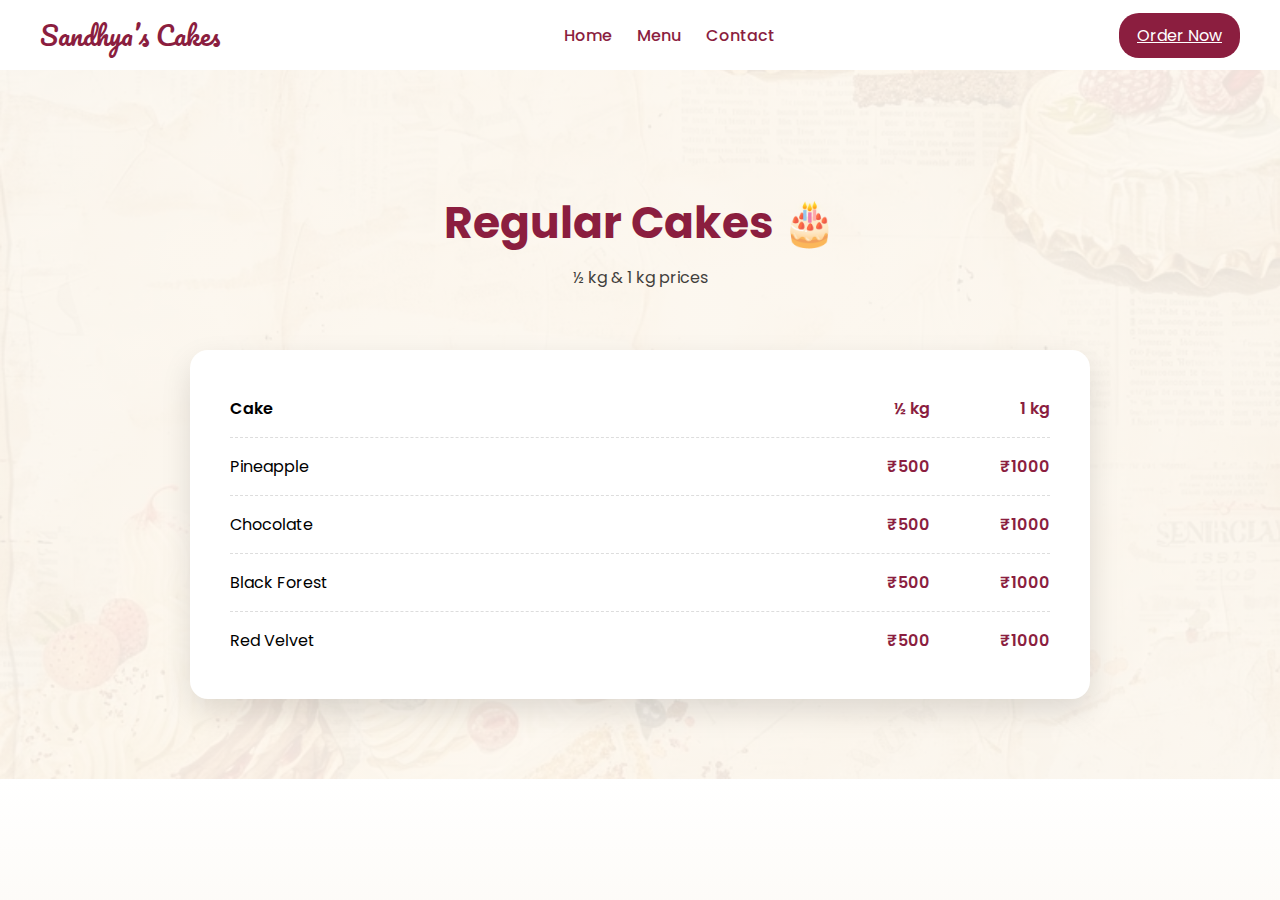
<file: regular-cakes.html>
<!DOCTYPE html>
<html lang="en">
<head>
  <meta charset="UTF-8">
  <title>Regular Cakes | Sandhya’s Cakes</title>

  <link href="https://fonts.googleapis.com/css2?family=Pacifico&family=Poppins:wght@400;500;600&display=swap" rel="stylesheet">
  <link rel="stylesheet" href="style.css">
</head>
<body>

<nav class="navbar">
  <div class="logo">Sandhya’s Cakes</div>

  <ul class="nav-links">
    <li><a href="index.html">Home</a></li>
    <li><a href="menu.html">Menu</a></li>
    <li><a href="#contact">Contact</a></li>
  </ul>

  <a href="https://wa.me/919404030979" class="order-btn" target="_blank">
    Order Now
  </a>
</nav>

<section class="menu-page">
  <h1>Regular Cakes 🎂</h1>
  <p class="menu-note">½ kg & 1 kg prices</p>

  <div class="menu-list">

    <!-- HEADER ROW -->
    <div class="menu-row menu-head">
      <span>Cake</span>
      <span>½ kg</span>
      <span>1 kg</span>
    </div>

    <div class="menu-row">
      <span>Pineapple</span>
      <span>₹500</span>
      <span>₹1000</span>
    </div>

    <div class="menu-row">
      <span>Chocolate</span>
      <span>₹500</span>
      <span>₹1000</span>
    </div>

    <div class="menu-row">
      <span>Black Forest</span>
      <span>₹500</span>
      <span>₹1000</span>
    </div>

    <div class="menu-row">
      <span>Red Velvet</span>
      <span>₹500</span>
      <span>₹1000</span>
    </div>

  </div>
</section>

</body>
</html>
</file>
<file: style.css>
/* ================= RESET ================= */
* {
  margin: 0;
  padding: 0;
  box-sizing: border-box;
}

body {
  font-family: 'Poppins', sans-serif;
  padding-top: 70px;

  /* soft bakery background */
  background: linear-gradient(
    180deg,
    #ffffff 0%,
    #faf5ec 40%,
    #f6efdd 100%
  );
}

/* ================= NAVBAR ================= */
.navbar {
  position: fixed;
  top: 0;
  left: 0;
  width: 100%;
  height: 70px;

  display: flex;
  justify-content: space-between;
  align-items: center;
  padding: 18px 40px;

  background: #ffffff;
  z-index: 1000;
}

.logo {
  font-family: 'Pacifico', cursive;
  font-size: 26px;
  color: #8b1e3f;
}

.nav-links {
  list-style: none;
  display: flex;
  gap: 25px;
}

.nav-links a {
  text-decoration: none;
  color: #8b1e3f;
  font-weight: 500;
}

.order-btn {
  background: #8b1e3f;
  color: #ffffff;
  border: none;
  padding: 10px 18px;
  border-radius: 20px;
  cursor: pointer;
  transition: all 0.3s ease;
}

.order-btn:hover {
  transform: translateY(-4px);
  box-shadow: 0 10px 25px rgba(128, 0, 0, 0.25);
}

/* ================= HERO ================= */
.hero {
  display: flex;
  height: calc(100vh - 70px);
}

/* LEFT */
.hero-left {
  width: 60%;
  position: relative;
}

.hero-left img {
  width: 100%;
  height: 100%;
  object-fit: cover;
  animation: floatCake 6s ease-in-out infinite;
}

@keyframes floatCake {
  0% { transform: translateY(0); }
  50% { transform: translateY(-12px); }
  100% { transform: translateY(0); }
}

.hero-text {
  position: absolute;
  bottom: 40px;
  left: 40px;

  font-size: 72px;
  font-weight: 600;

  color: white;
  line-height: 1.05;
  letter-spacing: 4px;
  max-width: 520px;

  opacity: 0;
  transform: translateY(30px);
  animation: textReveal 1.2s ease forwards;
}



  opacity: 0;
  transform: translateY(30px);
  animation: textReveal 1.2s ease forwards;
}

@keyframes textReveal {
  to {
    opacity: 1;
    transform: translateY(0);
  }
}

/* RIGHT */
.hero-right {
  width: 40%;
  background: #f6efdd;

  display: flex;
  flex-direction: column;
  align-items: center;
  justify-content: flex-start;

  padding-top: 120px;
  gap: 20px;
}

.hero-right h3 {
  color: #8b1e3f;
  letter-spacing: 2px;
}

.hero-right img {
  width: 200px;
}

/* VIEW PRODUCTS */
.view-btn {
  border: 2px solid #8b1e3f;
  padding: 10px 22px;
  text-decoration: none;
  color: #8b1e3f;
  font-weight: 600;
  transition: all 0.3s ease;
}

.view-btn:hover {
  transform: translateY(-4px);
  box-shadow: 0 10px 25px rgba(128, 0, 0, 0.25);
}

/* ARROWS */
.arrows {
  margin-top: 30px;
  display: flex;
  gap: 20px;
}

.arrows button {
  width: 45px;
  height: 45px;
  border: 2px solid #8b1e3f;
  background: transparent;
  color: #8b1e3f;
  font-size: 22px;
  font-weight: bold;
  border-radius: 50%;
  cursor: pointer;
  transition: all 0.3s ease;
}

.arrows button:hover {
  background: #8b1e3f;
  color: white;
  transform: scale(1.1);
}

/* ================= MENU PAGE ================= */
.menu-page {
  text-align: center;
  padding: 120px 20px 80px;

  background:
    linear-gradient(
      rgba(255, 250, 243, 0.9),
      rgba(255, 250, 243, 0.9)
    ),
    url("menu-background.webp");

  background-size: cover;
  background-position: center;
  background-repeat: no-repeat;
}

.menu-page h1 {
  font-size: 44px;
  color: #8b1e3f;
  margin-bottom: 10px;
}

.menu-note {
  font-size: 16px;
  opacity: 0.75;
  margin-bottom: 60px;
}

/* ================= MENU GRID (CATEGORY PAGE) ================= */
.menu-grid {
  display: grid;
  grid-template-columns: repeat(auto-fit, minmax(260px, 1fr));
  gap: 40px;
  max-width: 900px;
  margin: auto;
  justify-items: center;
}

/* CATEGORY CARD */
.menu-card {
  height: 140px;
  width: 100%;
  background: #ffffff;
  border-radius: 18px;
  box-shadow: 0 12px 30px rgba(0,0,0,0.12);

  display: flex;
  align-items: center;
  justify-content: center;

  text-decoration: none;
  color: #8b1e3f;
  font-size: 22px;
  font-weight: 600;
  transition: all 0.35s ease;
}

.menu-card:hover {
  transform: translateY(-10px) scale(1.03);
  box-shadow: 0 20px 45px rgba(139, 30, 63, 0.35);
  background: #f6efdd;
}

.menu-card h3 {
  margin: 0;
}

/* ================= MENU LIST (CUPCAKES / DRY CAKES) ================= */
.menu-list {
  max-width: 900px;
  margin: auto;
  background: #ffffff;
  border-radius: 18px;
  padding: 30px 40px;
  box-shadow: 0 12px 30px rgba(0,0,0,0.12);
}

/* MENU ROW */
.menu-row {
  display: flex;
  justify-content: space-between;
  align-items: center;
  padding: 16px 0;
  border-bottom: 1px dashed #ddd;
  font-size: 16px;
}

.menu-row:last-child {
  border-bottom: none;
}

.menu-row .price {
  color: #8b1e3f;
  font-weight: 600;
}
/* FIX VIEW PRODUCTS + ARROWS ALIGNMENT */
.hero-right {
  position: relative;
}

.hero-right .view-btn {
  margin-top: 20px;
}

.hero-right .arrows {
  margin-top: 15px;
  display: flex;
  justify-content: center;
  width: 100%;
}
/* REGULAR CAKES – 3 COLUMN ROW */
.menu-row {
  display: grid;
  grid-template-columns: 1fr 120px 120px;
  align-items: center;
  padding: 16px 0;
  border-bottom: 1px dashed #ddd;
  font-size: 16px;
}

.menu-row:last-child {
  border-bottom: none;
}

/* HEADER ROW */
.menu-head {
  font-weight: 600;
  color: #8b1e3f;
}

/* PRICE COLOR */
.menu-row span:nth-child(2),
.menu-row span:nth-child(3) {
  text-align: right;
  font-weight: 600;
  color: #8b1e3f;
}
/* Left align Cake column */
.menu-row span:first-child {
  text-align: left;
  color: #000;
}
</file>
